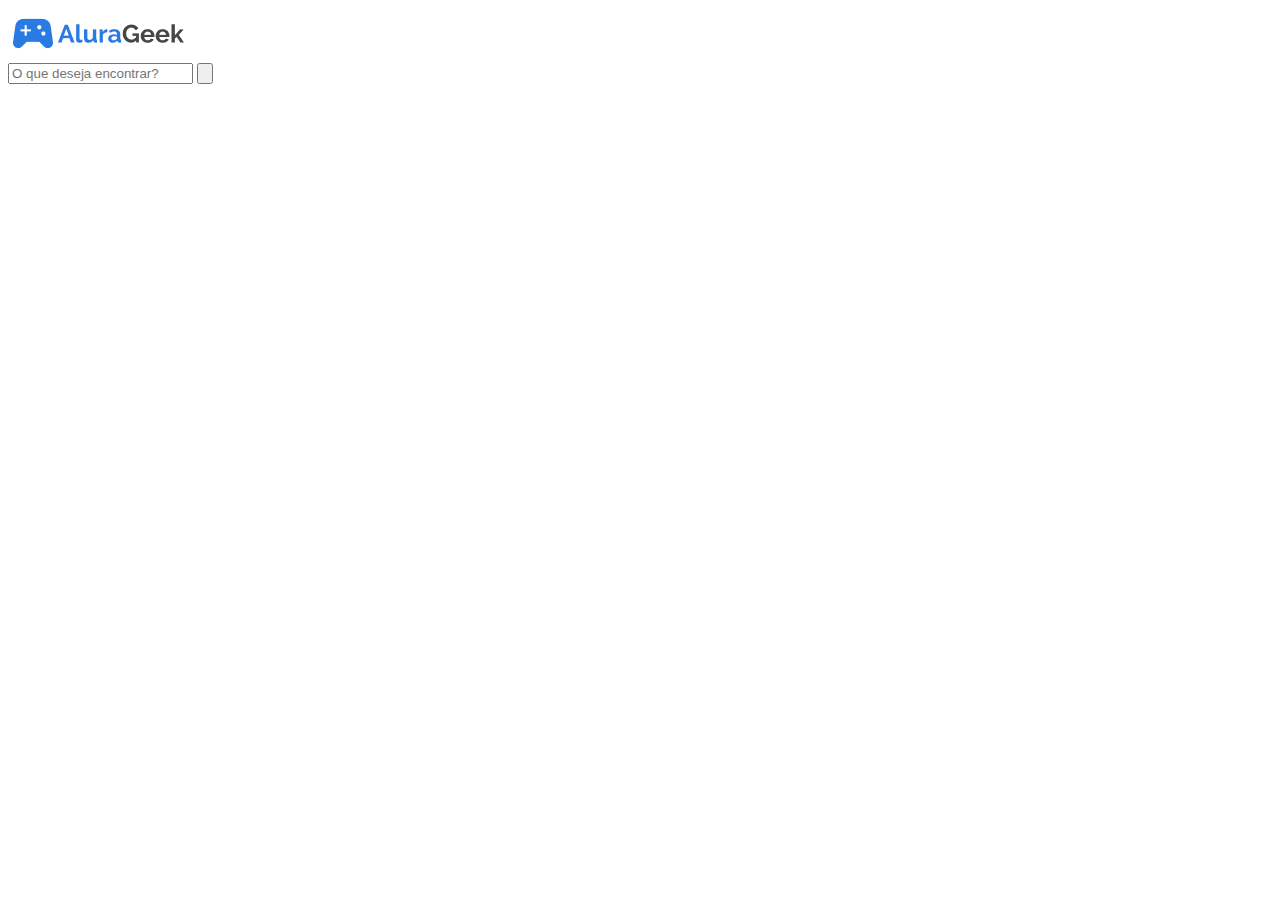
<file: index.html>
<!DOCTYPE html>
<html lang = "pt-br">
    <head>
        <meta charset="UTF-8">
        <meta http-equiv="X-UA-Compatible" content="IE=edge">
        <meta name="viewport" content="width=device-width, initial-scale=1.0">
        
        <link rel="preconnect" href="https://fonts.googleapis.com">
        <link rel="preconnect" href="https://fonts.gstatic.com" crossorigin>
        <link href="https://fonts.googleapis.com/css2?family=Raleway:wght@300;400;500;700&display=swap" rel="stylesheet"> 
        <title>Alura Geek</title>
    </head>
    
    <body>
    <header>
        <section class="container__cabecalho">
            <div class="cabecalho__principal">
                <img src="imagens/logo.png" class="logo" alt="Logo da Alura Geek">
                
                <div class="cabecalho__pesquisa">
                    <input type="text" class="input__pesquisa" placeholder="O que deseja encontrar?">
                    <input type="submit" class="btn-pesquisar" value="">
                </div> 
            </div>
        </section>
    </header>

    <main>
       
    </main>
    

    </body>
</html>
</file>
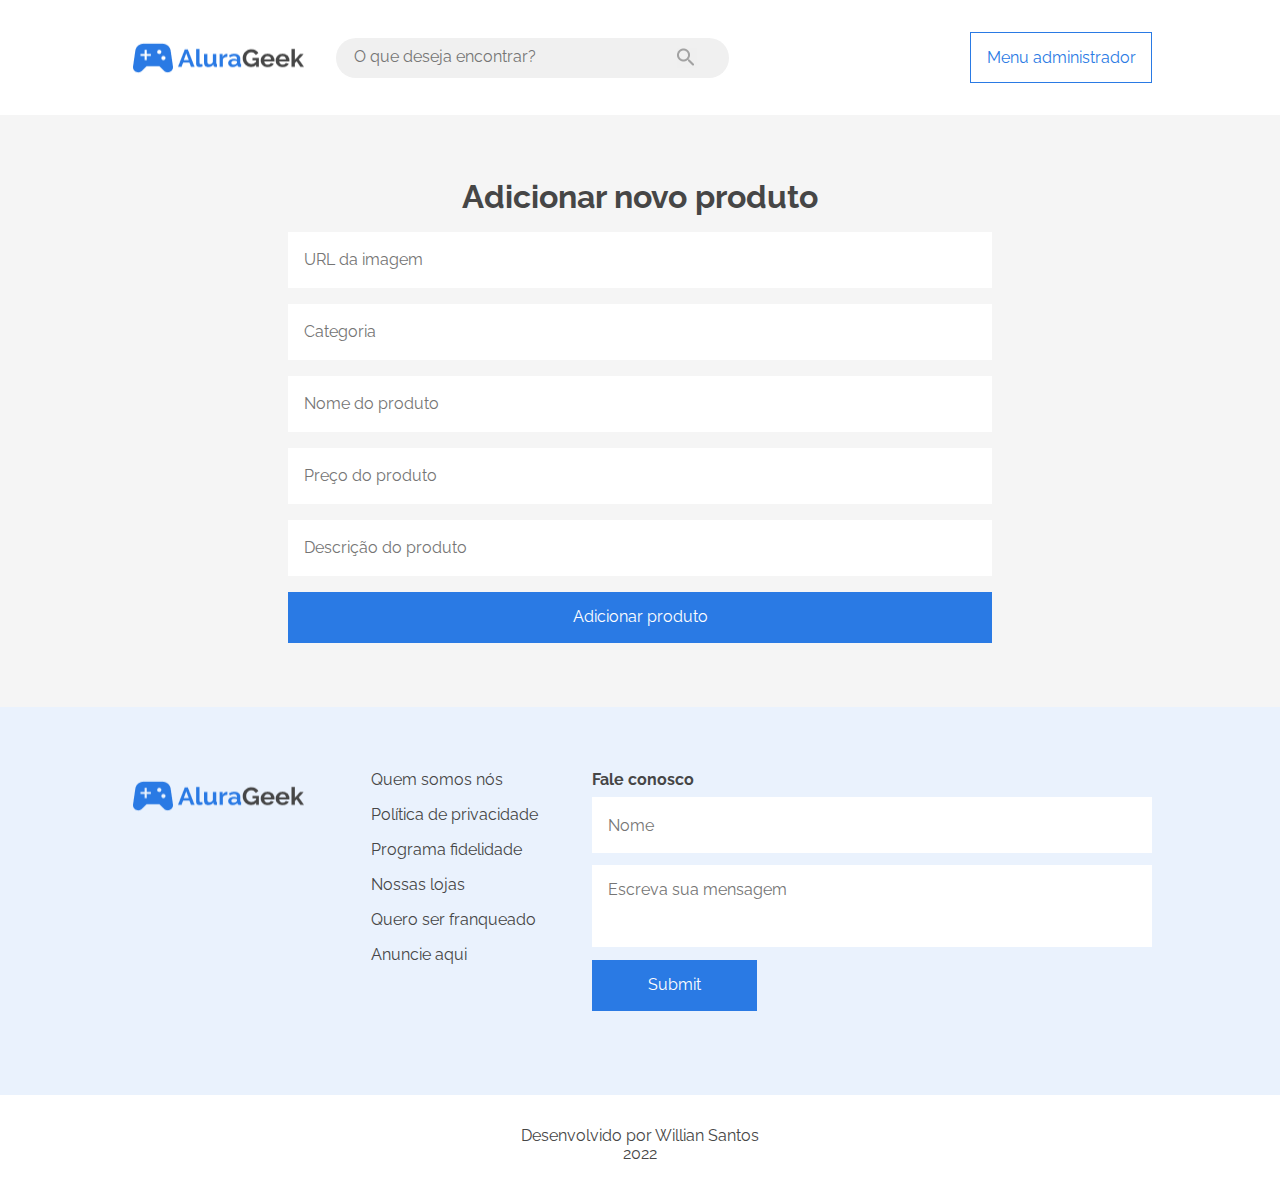
<file: adicionar-produto.html>
<!DOCTYPE html>
<html lang="pt-br">
<head>
    <meta charset="UTF-8">
    <meta http-equiv="X-UA-Compatible" content="IE=edge">
    <meta name="viewport" content="width=device-width, initial-scale=1.0">

    <link rel="stylesheet" href="Assets/css/reset.css">
    <link rel="stylesheet" href="Assets/css/normalize.css">
    <link rel="stylesheet" href="Assets/css/base.css">
    <link rel="stylesheet" href="Assets/css/cabecalho.css">
    <link rel="stylesheet" href="Assets/css/rodape.css">
    <link rel="stylesheet" href="Assets/css/formcontato.css">
    <link rel="stylesheet" href="Assets/css/form-addproduto.css">


    <link rel="preconnect" href="https://fonts.googleapis.com">
    <link rel="preconnect" href="https://fonts.gstatic.com" crossorigin>
    <link href="https://fonts.googleapis.com/css2?family=Raleway:wght@300;400;500;700&display=swap" rel="stylesheet"> 

    <title>AluraGeek E-commerce</title>
</head>
<body>
    <header>
        <section class="cabecalho container">
            <div class="cabecalho__principal">
                <img src="Assets/imagens/logo.png" class="logo" alt="Logo da AluraGeek">
                <div class="cabecalho__pesquisa">
                    <input type="text" class="input__pesquisa" placeholder="O que deseja encontrar?">
                    <input type="submit" class="btn-pesquisar" value="">
                </div>       
            </div>
            <a href="login.html" class="button-administrador">Menu administrador</a>
        </section>
    </header>
    <main>
        <section class="section-addProduto container">
            <form class="formaddproduto">
                <h2 class="formaddproduto__titulo">Adicionar novo produto</h2>
                <input class="form-url" type="email" placeholder="URL da imagem">
                <input class="form-categoria" type="password" placeholder="Categoria">
                <input class="form-produto" type="email" placeholder="Nome do produto">
                <input class="form-preco" type="password" placeholder="Preço do produto">
                <input class="form-descricao" type="password" placeholder="Descrição do produto">
                <input type="submit" class="btn-addproduto" value="Adicionar produto">
            </form>
         </section>                    
         <section class="formcontato container">
            <div class="contato__container">
                <div class="formcontato__img">
                     <img src="Assets/imagens/logo.png" alt="logo AluraGeek" class="logo logo__sobre">
                </div>
                <div class="formcontato__sobre">
                    <ul class="sobre">
                        <li><a href="#" class="sobre__li">Quem somos nós</a></li>
                        <li><a href="#" class="sobre__li">Política de privacidade</a></li>
                        <li><a href="#" class="sobre__li">Programa fidelidade</a></li>
                        <li><a href="#" class="sobre__li">Nossas lojas</a></li>
                        <li><a href="#" class="sobre__li">Quero ser franqueado</a></li>
                        <li><a href="#" class="sobre__li">Anuncie aqui</a></li>
                    </ul>
                </div>
            </div>
            <div class="formcontato__formulario">
                <h3 class="formulario__titulo">Fale conosco</h3>
                <form class="form">
                    <input type="text" name="name" class="form__nome" placeholder="Nome">
                    <textarea name="mensagem" class="form__mensagem" id="mensagem" cols="30" rows="10" placeholder="Escreva sua mensagem"></textarea>
                    <input type="submit" class="button__enviarMsg">
                </form>                
            </div>
        </section>
    </main>
    <footer class="rodape">
        <div class="rodape__desenvolvedor">
            <p>Desenvolvido por Willian Santos</p>
            <p>2022</p>
        </div>
    </footer>    
</body>
</html>
</file>
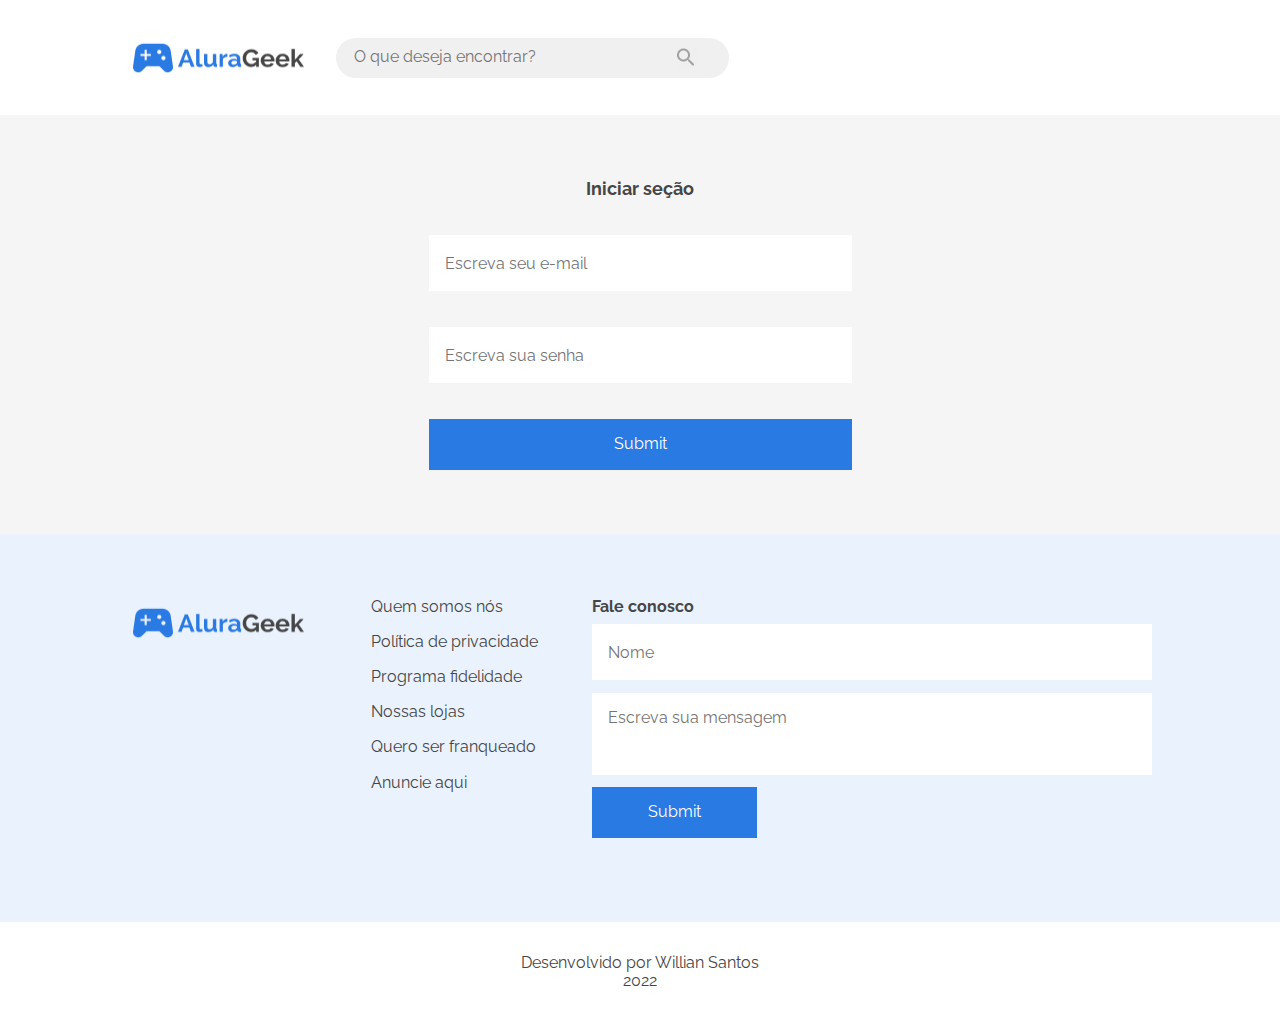
<file: login.html>
<!DOCTYPE html>
<html lang="pt-br">
<head>
    <meta charset="UTF-8">
    <meta http-equiv="X-UA-Compatible" content="IE=edge">
    <meta name="viewport" content="width=device-width, initial-scale=1.0">

    <link rel="stylesheet" href="Assets/css/reset.css">
    <link rel="stylesheet" href="Assets/css/normalize.css">
    <link rel="stylesheet" href="Assets/css/base.css">
    <link rel="stylesheet" href="Assets/css/cabecalho.css">
    <link rel="stylesheet" href="Assets/css/rodape.css">
    <link rel="stylesheet" href="Assets/css/formcontato.css">
    <link rel="stylesheet" href="Assets/css/section-login.css">

    <link rel="preconnect" href="https://fonts.googleapis.com">
    <link rel="preconnect" href="https://fonts.gstatic.com" crossorigin>
    <link href="https://fonts.googleapis.com/css2?family=Raleway:wght@300;400;500;700&display=swap" rel="stylesheet"> 

    <title>AluraGeek E-commerce</title>
</head>
<body>
    <header>
        <section class="cabecalho container">
            <div class="cabecalho__principal">
                <img src="Assets/imagens/logo.png" class="logo" alt="Logo da AluraGeek">
                <div class="cabecalho__pesquisa">
                    <input type="text" class="input__pesquisa" placeholder="O que deseja encontrar?">
                    <input type="submit" class="btn-pesquisar" value="">
                </div>       
            </div>
        </section>
    </header>
    <main>
        <section class="section-login container">
            <form class="formlogin"> 
                <h2 class="formlogin__titulo">Iniciar seção</h2>
                <input class="formusuario" type="email" placeholder="Escreva seu e-mail">
                <input class="formsenha" type="password" placeholder="Escreva sua senha">
                <input type="submit" class="btn-fazerlogin">
            </form>
         </section>                    
         <section class="formcontato container">
            <div class="contato__container">
                <div class="formcontato__img">
                     <img src="Assets/imagens/logo.png" alt="logo AluraGeek" class="logo logo__sobre">
                </div>
                <div class="formcontato__sobre">
                    <ul class="sobre">
                        <li><a href="#" class="sobre__li">Quem somos nós</a></li>
                        <li><a href="#" class="sobre__li">Política de privacidade</a></li>
                        <li><a href="#" class="sobre__li">Programa fidelidade</a></li>
                        <li><a href="#" class="sobre__li">Nossas lojas</a></li>
                        <li><a href="#" class="sobre__li">Quero ser franqueado</a></li>
                        <li><a href="#" class="sobre__li">Anuncie aqui</a></li>
                    </ul>
                </div>
            </div>
            <div class="formcontato__formulario">
                <h3 class="formulario__titulo">Fale conosco</h3>
                <form class="form">
                    <input type="text" name="name" class="form__nome" placeholder="Nome">
                    <textarea name="mensagem" class="form__mensagem" id="mensagem" cols="30" rows="10" placeholder="Escreva sua mensagem"></textarea>
                    <input type="submit" class="button__enviarMsg">
                </form>                
            </div>
        </section>
    </main>
    <footer class="rodape">
        <div class="rodape__desenvolvedor">
            <p>Desenvolvido por Willian Santos</p>
            <p>2022</p>
        </div>
    </footer>    
</body>
</html>
</file>
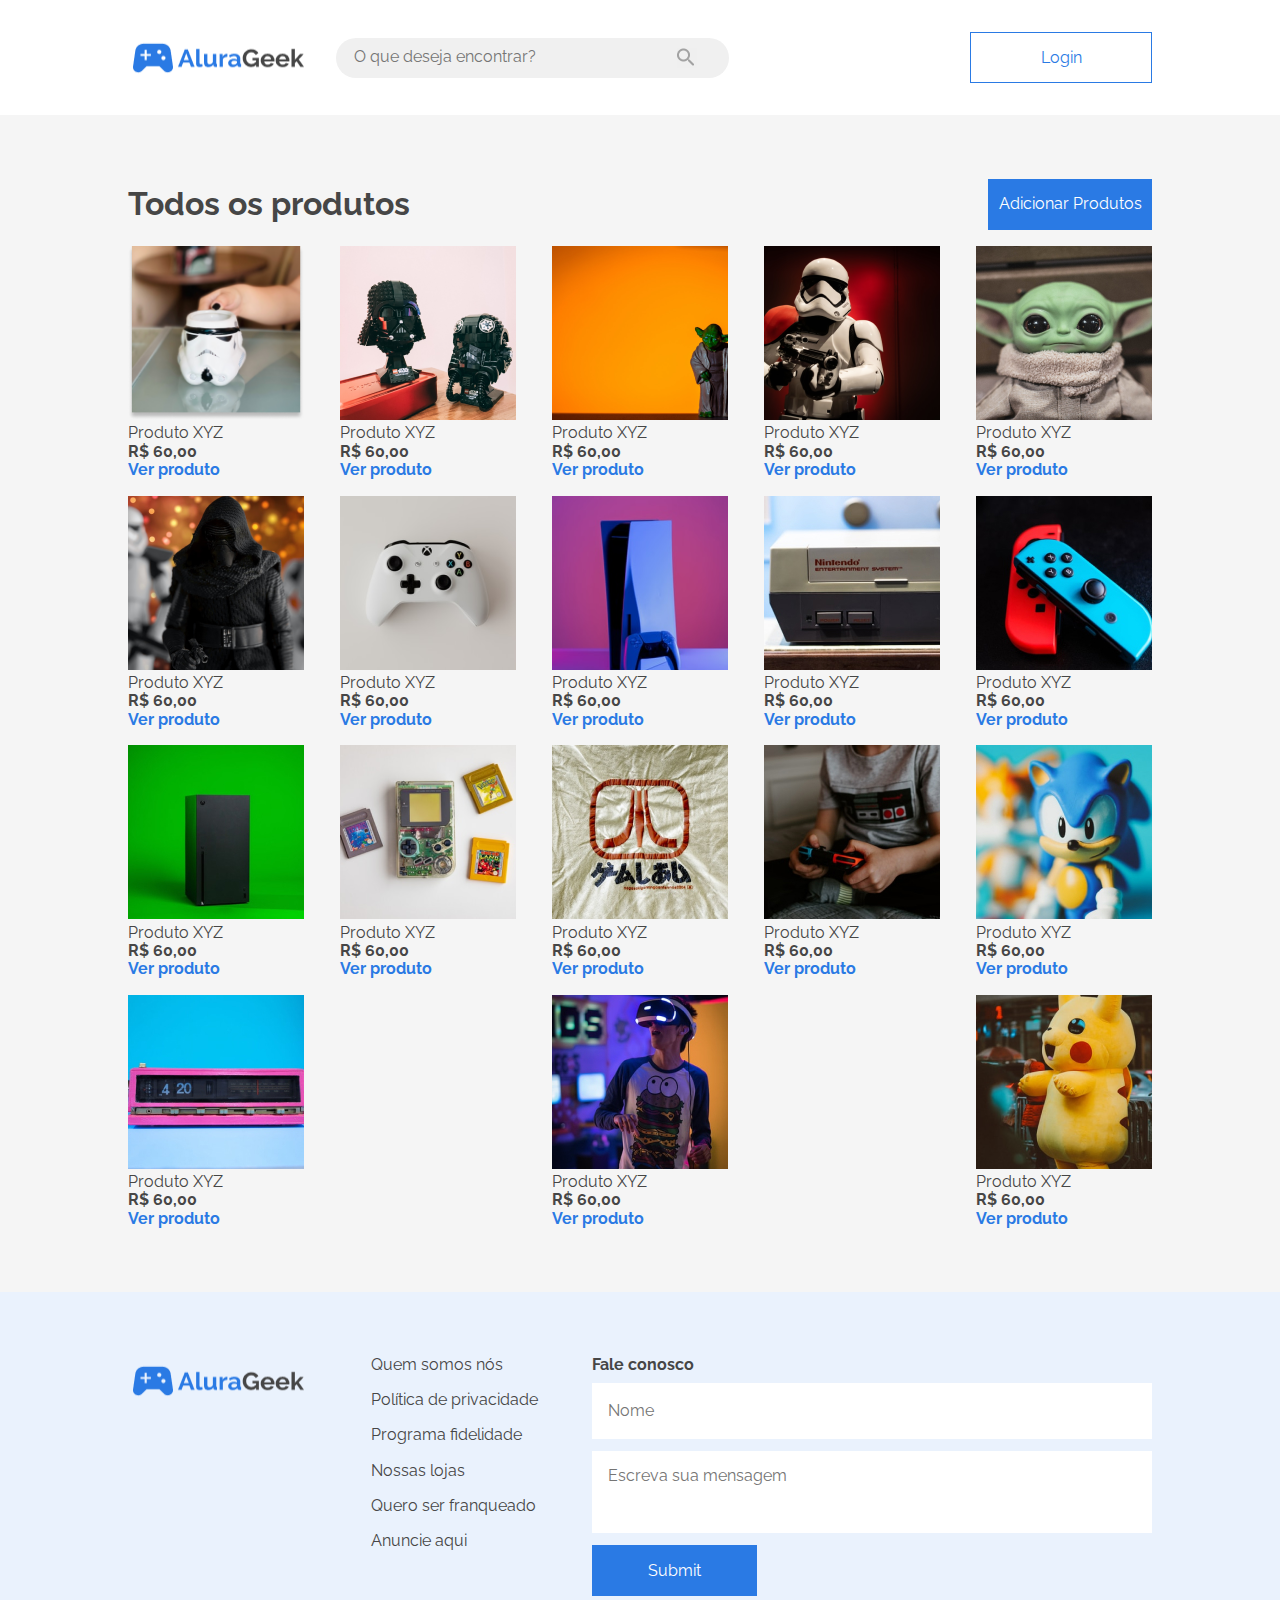
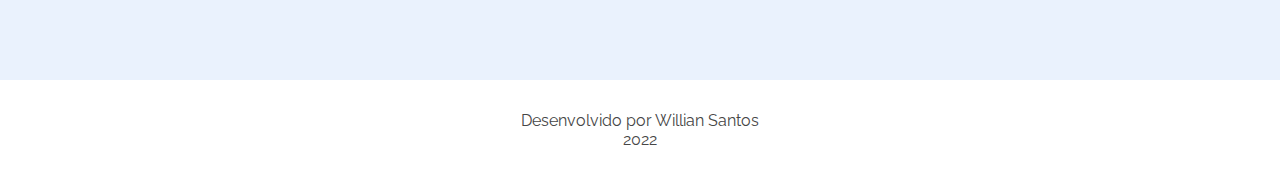
<file: todos-produtos.html>
<!DOCTYPE html>
<html lang="pt-br">
<head>
    <meta charset="UTF-8">
    <meta http-equiv="X-UA-Compatible" content="IE=edge">
    <meta name="viewport" content="width=device-width, initial-scale=1.0">

    <link rel="stylesheet" href="Assets/css/reset.css">
    <link rel="stylesheet" href="Assets/css/normalize.css">
    <link rel="stylesheet" href="Assets/css/base.css">
    <link rel="stylesheet" href="Assets/css/cabecalho.css">
    <link rel="stylesheet" href="Assets/css/rodape.css">
    <link rel="stylesheet" href="Assets/css/formcontato.css">
    <link rel="stylesheet" href="Assets/css/produtos-containerPadrao.css">

    <link rel="preconnect" href="https://fonts.googleapis.com">
    <link rel="preconnect" href="https://fonts.gstatic.com" crossorigin>
    <link href="https://fonts.googleapis.com/css2?family=Raleway:wght@300;400;500;700&display=swap" rel="stylesheet"> 

    <title>AluraGeek E-commerce</title>
</head>
<body>
    <header>
        <section class="cabecalho container">
            <div class="cabecalho__principal">
                <img src="Assets/imagens/logo.png" class="logo" alt="Logo da AluraGeek">
                <div class="cabecalho__pesquisa">
                    <input type="text" class="input__pesquisa" placeholder="O que deseja encontrar?">
                    <input type="submit" class="btn-pesquisar" value="">
                </div>       
            </div>
            <a href="login.html" class="button-login">Login</a>
        </section>
    </header>
    <main>
        <section class="todos-produtos container">
                <div class="produtos__containerTitulo">
                    <h2 class="produtos__titulo">Todos os produtos</h2>
                    <a href="adicionar-produto.html" class="btn-addprodutos">Adicionar Produtos</a>
                </div>
                <div class="todosProdutos__container">
                    <div class="caixa">
                        <img src="Assets/imagens/Skill1.png" alt="produto starwars" class="img-produto">
                        <p class="caixa__descricao">Produto XYZ</p>
                        <h3 class="caixa__preco">R$ 60,00</h3>
                        <a href="#" class="caixa__ver-produto">Ver produto</a>
                    </div>
                    <div class="caixa">
                        <img src="Assets/imagens/skill2.png" alt="produto starwars" class="img-produto">
                        <p class="caixa__descricao">Produto XYZ</p>
                        <h3 class="caixa__preco">R$ 60,00</h3>
                        <a href="#" class="caixa__ver-produto">Ver produto</a>
                    </div>
                    <div class="caixa">
                        <img src="Assets/imagens/Skill3.png" alt="produto starwars" class="img-produto">
                        <p class="caixa__descricao">Produto XYZ</p>
                        <h3 class="caixa__preco">R$ 60,00</h3>
                        <a href="#" class="caixa__ver-produto">Ver produto</a>
                    </div>
                    <div class="caixa">
                        <img src="Assets/imagens/skill4.png" alt="produto starwars" class="img-produto">
                        <p class="caixa__descricao">Produto XYZ</p>
                        <h3 class="caixa__preco">R$ 60,00</h3>
                        <a href="#" class="caixa__ver-produto">Ver produto</a>
                    </div>
                    <div class="caixa">
                        <img src="Assets/imagens/Skill5.png" alt="produto starwars" class="img-produto">
                        <p class="caixa__descricao">Produto XYZ</p>
                        <h3 class="caixa__preco">R$ 60,00</h3>
                        <a href="#" class="caixa__ver-produto">Ver produto</a>
                    </div>
                    <div class="caixa">
                        <img src="Assets/imagens/skill6.png" alt="produto starwars" class="img-produto">
                        <p class="caixa__descricao">Produto XYZ</p>
                        <h3 class="caixa__preco">R$ 60,00</h3>
                        <a href="#" class="caixa__ver-produto">Ver produto</a>
                    </div>
                    <div class="caixa">
                        <img src="Assets/imagens/Skill7.png" alt="produto starwars" class="img-produto">
                        <p class="caixa__descricao">Produto XYZ</p>
                        <h3 class="caixa__preco">R$ 60,00</h3>
                        <a href="#" class="caixa__ver-produto">Ver produto</a>
                    </div>
                    <div class="caixa">
                        <img src="Assets/imagens/skill8.png" alt="produto starwars" class="img-produto">
                        <p class="caixa__descricao">Produto XYZ</p>
                        <h3 class="caixa__preco">R$ 60,00</h3>
                        <a href="#" class="caixa__ver-produto">Ver produto</a>
                    </div>
                    <div class="caixa">
                        <img src="Assets/imagens/skill9.jpg" alt="produto starwars" class="img-produto">
                        <p class="caixa__descricao">Produto XYZ</p>
                        <h3 class="caixa__preco">R$ 60,00</h3>
                        <a href="#" class="caixa__ver-produto">Ver produto</a>
                    </div>
                    <div class="caixa">
                        <img src="Assets/imagens/skill10.jpg" alt="produto starwars" class="img-produto">
                        <p class="caixa__descricao">Produto XYZ</p>
                        <h3 class="caixa__preco">R$ 60,00</h3>
                        <a href="#" class="caixa__ver-produto">Ver produto</a>
                    </div>
                    <div class="caixa">
                        <img src="Assets/imagens/skill11.jpg" alt="produto starwars" class="img-produto">
                        <p class="caixa__descricao">Produto XYZ</p>
                        <h3 class="caixa__preco">R$ 60,00</h3>
                        <a href="#" class="caixa__ver-produto">Ver produto</a>
                    </div>
                    <div class="caixa">
                        <img src="Assets/imagens/skill12.png" alt="produto starwars" class="img-produto">
                        <p class="caixa__descricao">Produto XYZ</p>
                        <h3 class="caixa__preco">R$ 60,00</h3>
                        <a href="#" class="caixa__ver-produto">Ver produto</a>
                    </div>
                    <div class="caixa">
                        <img src="Assets/imagens/Skill13.png" alt="produto starwars" class="img-produto">
                        <p class="caixa__descricao">Produto XYZ</p>
                        <h3 class="caixa__preco">R$ 60,00</h3>
                        <a href="#" class="caixa__ver-produto">Ver produto</a>
                    </div>
                    <div class="caixa">
                        <img src="Assets/imagens/skill14.jpg" alt="produto starwars" class="img-produto">
                        <p class="caixa__descricao">Produto XYZ</p>
                        <h3 class="caixa__preco">R$ 60,00</h3>
                        <a href="#" class="caixa__ver-produto">Ver produto</a>
                    </div>
                    <div class="caixa">
                        <img src="Assets/imagens/skill15.jpg" alt="produto starwars" class="img-produto">
                        <p class="caixa__descricao">Produto XYZ</p>
                        <h3 class="caixa__preco">R$ 60,00</h3>
                        <a href="#" class="caixa__ver-produto">Ver produto</a>
                    </div>
                    <div class="caixa">
                        <img src="Assets/imagens/skill16.jpg" alt="produto starwars" class="img-produto">
                        <p class="caixa__descricao">Produto XYZ</p>
                        <h3 class="caixa__preco">R$ 60,00</h3>
                        <a href="#" class="caixa__ver-produto">Ver produto</a>
                    </div>
                    <div class="caixa">
                        <img src="Assets/imagens/skill17.jpg" alt="produto starwars" class="img-produto">
                        <p class="caixa__descricao">Produto XYZ</p>
                        <h3 class="caixa__preco">R$ 60,00</h3>
                        <a href="#" class="caixa__ver-produto">Ver produto</a>
                    </div>
                    <div class="caixa">
                        <img src="Assets/imagens/skill18.png" alt="produto starwars" class="img-produto">
                        <p class="caixa__descricao">Produto XYZ</p>
                        <h3 class="caixa__preco">R$ 60,00</h3>
                        <a href="#" class="caixa__ver-produto">Ver produto</a>
                    </div>
                </div>
         </section>
                    
         <section class="formcontato container">
            <div class="contato__container">
                <div class="formcontato__img">
                     <img src="Assets/imagens/logo.png" alt="logo AluraGeek" class="logo logo__sobre">
                </div>
                <div class="formcontato__sobre">
                    <ul class="sobre">
                        <li><a href="#" class="sobre__li">Quem somos nós</a></li>
                        <li><a href="#" class="sobre__li">Política de privacidade</a></li>
                        <li><a href="#" class="sobre__li">Programa fidelidade</a></li>
                        <li><a href="#" class="sobre__li">Nossas lojas</a></li>
                        <li><a href="#" class="sobre__li">Quero ser franqueado</a></li>
                        <li><a href="#" class="sobre__li">Anuncie aqui</a></li>
                    </ul>
                </div>
            </div>
            <div class="formcontato__formulario">
                <h3 class="formulario__titulo">Fale conosco</h3>
                <form class="form">
                    <input type="text" name="name" class="form__nome" placeholder="Nome">
                    <textarea name="mensagem" class="form__mensagem" id="mensagem" cols="30" rows="10" placeholder="Escreva sua mensagem"></textarea>
                    <input type="submit" class="button__enviarMsg">
                </form>                
            </div>
        </section>
    </main>
    <footer class="rodape">
        <div class="rodape__desenvolvedor">
            <p>Desenvolvido por Willian Santos</p>
            <p>2022</p>
        </div>
    </footer>    
</body>
</html>
</file>
<file: Assets/css/base.css>
:root {
    --cor-fundo-padrao: #ffffff;
    --cor-fundo-2: #EAF2FD;
    --cor-fundo-3: #f5f5f5;
    --cor-fonte2: #2A7AE4;
    --fonte1: 'Roboto Mono', monospace;
    --fonte2: 'Roboto', sans-serif;
}

*{
    box-sizing: border-box;
    margin: 0;
    font-family: 'Raleway', sans-serif;
    color: #464646;
}

body{
    font-size: .875rem;
}

.container {
    padding: 0 1rem;
}

a{
    text-decoration: none;
    font-style: none;
}


@media screen and (min-width: 768px){
    .container {
        padding: 0 2rem;
    }
    *{
        font-size: 1rem;
    }
}

@media screen and (min-width: 1024px){
    .container {
        padding: 0 8rem;        
    }
}
</file>
<file: Assets/css/cabecalho.css>
.cabecalho{
    height: 115px;
    background-color: white;
    display: flex;
    justify-content: space-between;
    align-items: center;
}

.logo{
    width: 100px;
    height: 28px;
    margin-right: 2rem;
}

.button-login{
    width: 133px;
    height: 40px;
    padding: .75rem 1rem;
    border: 1px solid var(--cor-fonte2);
    background-color: var(--cor-fundo-padrao);
    color: var(--cor-fonte2);
    text-align: center;
    font-size: .875rem;
}

.cabecalho__principal{
    display: flex;
    align-items: center;
}

.cabecalho__pesquisa{
    display: none;
}

.input__pesquisa{
    background: none;
    border: none;
    width: 90%;
    outline: none;
}

.btn-pesquisar{
    background-image: url('../imagens/lupa.png');
    width: 20px;
    height: 20px;
    border: none;
    background-repeat: no-repeat;
    cursor: pointer;
}

@media screen and (min-width: 768px){
    .cabecalho__pesquisa{
        display: block;
        width: 272px;
        height: 40px;
        background: #F0F0F0;
        border-radius: 20px;
        padding: .5rem 1rem;
        border: none;
        display: flex;
        align-items: center;
    }

    .button-login{
        width: 166px;
        font-size: 1rem;
    }

}

@media screen and (min-width: 1024px){
    .cabecalho__pesquisa{
        width: 393px;
    }

    .logo{
        width: 176px;
        height: 50px;
        margin-right: 2rem;
    }

    .button-login{
        width: 182px;
        height: 51px;
        padding: 1rem;
    }
}
</file>
<file: Assets/css/rodape.css>
.rodape{
    width: 100%;
    padding: 2rem;
}

.rodape__desenvolvedor{
    text-align: center;
    margin: auto;
    background-color: white;
}
</file>
<file: Assets/css/formcontato.css>
.formcontato{
    background-color: var(--cor-fundo-2);
    display: flex;
    flex-direction: column;
    justify-content: space-between;
    padding-top: 1rem;
    padding-bottom: 1rem;
    height: 553px;
    align-items: center;
}

.contato__container{
    display: flex;
    flex-direction: column;
    justify-content: space-evenly;
    height: 260px;
}

.sobre{
    display: flex;
    flex-direction: column;
    justify-content: space-between;
    height: 100%;
}


.formcontato__sobre{
    height: 194px;
}

.sobre__li{
    color: inherit;
    text-decoration: none;
}

.formcontato__formulario{
    display: flex;
    flex-direction: column;
    height: 240px;
    margin-top: 2rem;
}

.formulario__titulo{
    margin-bottom: .5rem;
}

.form{
    display: flex;
    flex-direction: column;
    justify-content: space-between;
    height: 100%;
}

.form__nome{
    border: none;
    height: 56px;
    outline: none;
    width: 328px;
    padding: 1rem;
}

.form__mensagem{
    border: none;
    height: 82px;
    outline: none;
    resize: none;
    width: 328px;
    padding: 1rem;
}

.button__enviarMsg{
    background-color: var(--cor-fonte2);
    border:none;
    color: white;
    font-size: 1rem;
    font-weight: 400;
    height: 51px;
    padding: 1rem;
    text-align: center;
    width: 165px;
    cursor: pointer;
}



@media screen and (min-width: 768px){
    .formcontato{
        flex-direction: row;
        align-items: initial;
        height: auto;
        padding-top: 4rem;
        padding-bottom: 4rem;
    }

    .formcontato__formulario{
        margin-top: 0;
    }

    .logo__sobre{
        width: 176px;
        height: 50px;   
    }

    .form__nome{
        width: 434px;
    }

    .form__mensagem{
        width: 434px;
    }

}

@media screen and (min-width: 1024px){
    .form__nome{
        width: 560px;
    }

    .form__mensagem{
        width: 560px;
    }

    .formcontato{
        height: auto;
    }

    .contato__container{
        flex-direction: row; 
        width: 40%;
        justify-content: space-between;
    }

    
}
</file>
<file: Assets/css/form-addproduto.css>
.section-addProduto{
    background-color: var(--cor-fundo-3);
    padding-top: 4rem;
    padding-bottom: 4rem;
    display: flex;
    flex-direction: column;
    align-items: center; 
}

.button-administrador{
    width: 182px;
    height: 51px;
    padding: 1rem 0;
    border: 1px solid var(--cor-fonte2);
    background-color: var(--cor-fundo-padrao);
    color: var(--cor-fonte2);
    text-align: center;
}

.formaddproduto{
    display: flex;
    flex-direction: column;
    align-items: center;
    justify-content: space-between;
    width: 100%;
    max-width: 704px;
    gap: 1rem;
}

.formaddproduto__titulo{
    font-size: 1.375rem;
    font-weight: 700;
}

.form-url{
    border: none;
    height: 56px;
    outline: none;
    width: 100%;
    padding: 1rem;
}

.form-categoria{
    border: none;
    height: 56px;
    outline: none;
    width: 100%;
    padding: 1rem;
}

.form-produto{
    border: none;
    height: 56px;
    outline: none;
    width: 100%;
    padding: 1rem;
}

.form-preco{
    border: none;
    height: 56px;
    outline: none;
    width: 100%;
    padding: 1rem;
}

.form-descricao{
    border: none;
    height: 56px;
    outline: none;
    width: 100%;
    padding: 1rem;
}

.btn-addproduto{
    background-color: var(--cor-fonte2);
    border:none;
    color: white;
    font-size: 1rem;
    font-weight: 400;
    height: 51px;
    padding: 1rem;
    text-align: center;
    width: 100%;
    cursor: pointer;
}

@media screen and (min-width: 768px){
   

}

@media screen and (min-width: 1024px){

    .formaddproduto__titulo{
        font-size: 2rem;
    }
    
}
</file>
<file: Assets/css/section-login.css>
.section-login{
    background-color: var(--cor-fundo-3);
    padding-top: 4rem;
    padding-bottom: 4rem;
    display: flex;
    flex-direction: column;
    align-items: center;
}

.formlogin{
    display: flex;
    flex-direction: column;
    align-items: center;
    justify-content: space-between;
    height: 189px; 
    width: 100%;
    max-width: 423px;

}

.formusuario{
    border: none;
    height: 41px;
    outline: none;
    width: 100%;
    padding: 1rem; 
}

.formsenha {
    border: none;
    height: 41px;
    outline: none;
    width: 100%;
    padding:1rem;
}

.btn-fazerlogin{
    background-color: var(--cor-fonte2);
    border:none;
    color: white;
    font-size: .875rem;
    font-weight: 400;
    height: 40px;
    padding: .75rem 1rem;
    text-align: center;
    width: 100%;
    cursor: pointer;
}

.formlogin__titulo{
    font-size: 1rem;
}

@media screen and (min-width: 768px){
   

}

@media screen and (min-width: 1024px){

    .formlogin__titulo{
        font-size: 1.125rem;
    }

    .formusuario{
        height: 56px;
        width: 423px;
    }
    
    .formsenha {
        height: 56px;
        width: 423px;
    }

    .btn-fazerlogin{
        height: 51px;
        width: 423px;
        font-size: 1rem;
        padding: 1rem;
    }

    .formlogin{
        height: 291px;
        width: 423px;
    }

    
}
</file>
<file: Assets/css/produtos-containerPadrao.css>
.produtos{
    background-color: var(--cor-fundo-3);

}

.produtos__containerTitulo{
    display: flex;
    justify-content: space-between;
    align-items: center;
    margin-bottom: 1rem;
    font-weight: 700;
}

.produtos__link{
    color: var(--cor-fonte2);
    font-weight: 700;
    font-size: .875rem;
}

.produtos__titulo{
    font-size: 1.375rem;
}

.btn-verprodutos{
    display: flex;
    align-items: center;
} 

.produtos__container{
    display: flex;
    justify-content: space-between;
    flex-direction: row;
    flex-wrap: no-wrap;
    gap: 1rem;
    overflow: hidden;
    overflow-x: scroll;
}

.todosProdutos__container{
    display: flex;
    justify-content: space-between;
    flex-direction: row;
    flex-wrap: wrap;
    gap: 1rem;
}

.produtos__container .aside{
    flex-wrap: nowrap;
    overflow: hidden;
    overflow-x: scroll;
}

.img-produto{
    width: 156px;
    height: 174px;
}

.caixa__ver-produto{
    font-size: 1rem;
    color: var(--cor-fonte2);
    font-weight: 700;
}

.todos-produtos {
    background-color: var(--cor-fundo-3);
    padding-top: 4rem;
    padding-bottom: 4rem;
}

.btn-addprodutos{
    align-items: center;
    text-align: center;
    background-color: var(--cor-fonte2);
    border:none;
    color: white;
    font-size: 1rem;
    font-weight: 400;
    height: 51px;
    padding: 1rem 0;
    text-align: center;
    width: 164px;
    color: white;
    cursor: pointer;
}


@media screen and (min-width: 768px){
    .img-produto{
        width: 164px;
    }

    .produtos__link{
        font-size: 1rem;
    }

}

@media screen and (min-width: 1024px){

    .img-produto{
        width: 176px;
    }

    .produtos__titulo{
        font-size: 2rem;
    }

    .produtos__container{
        overflow: auto;

    }
    
    
}
</file>
